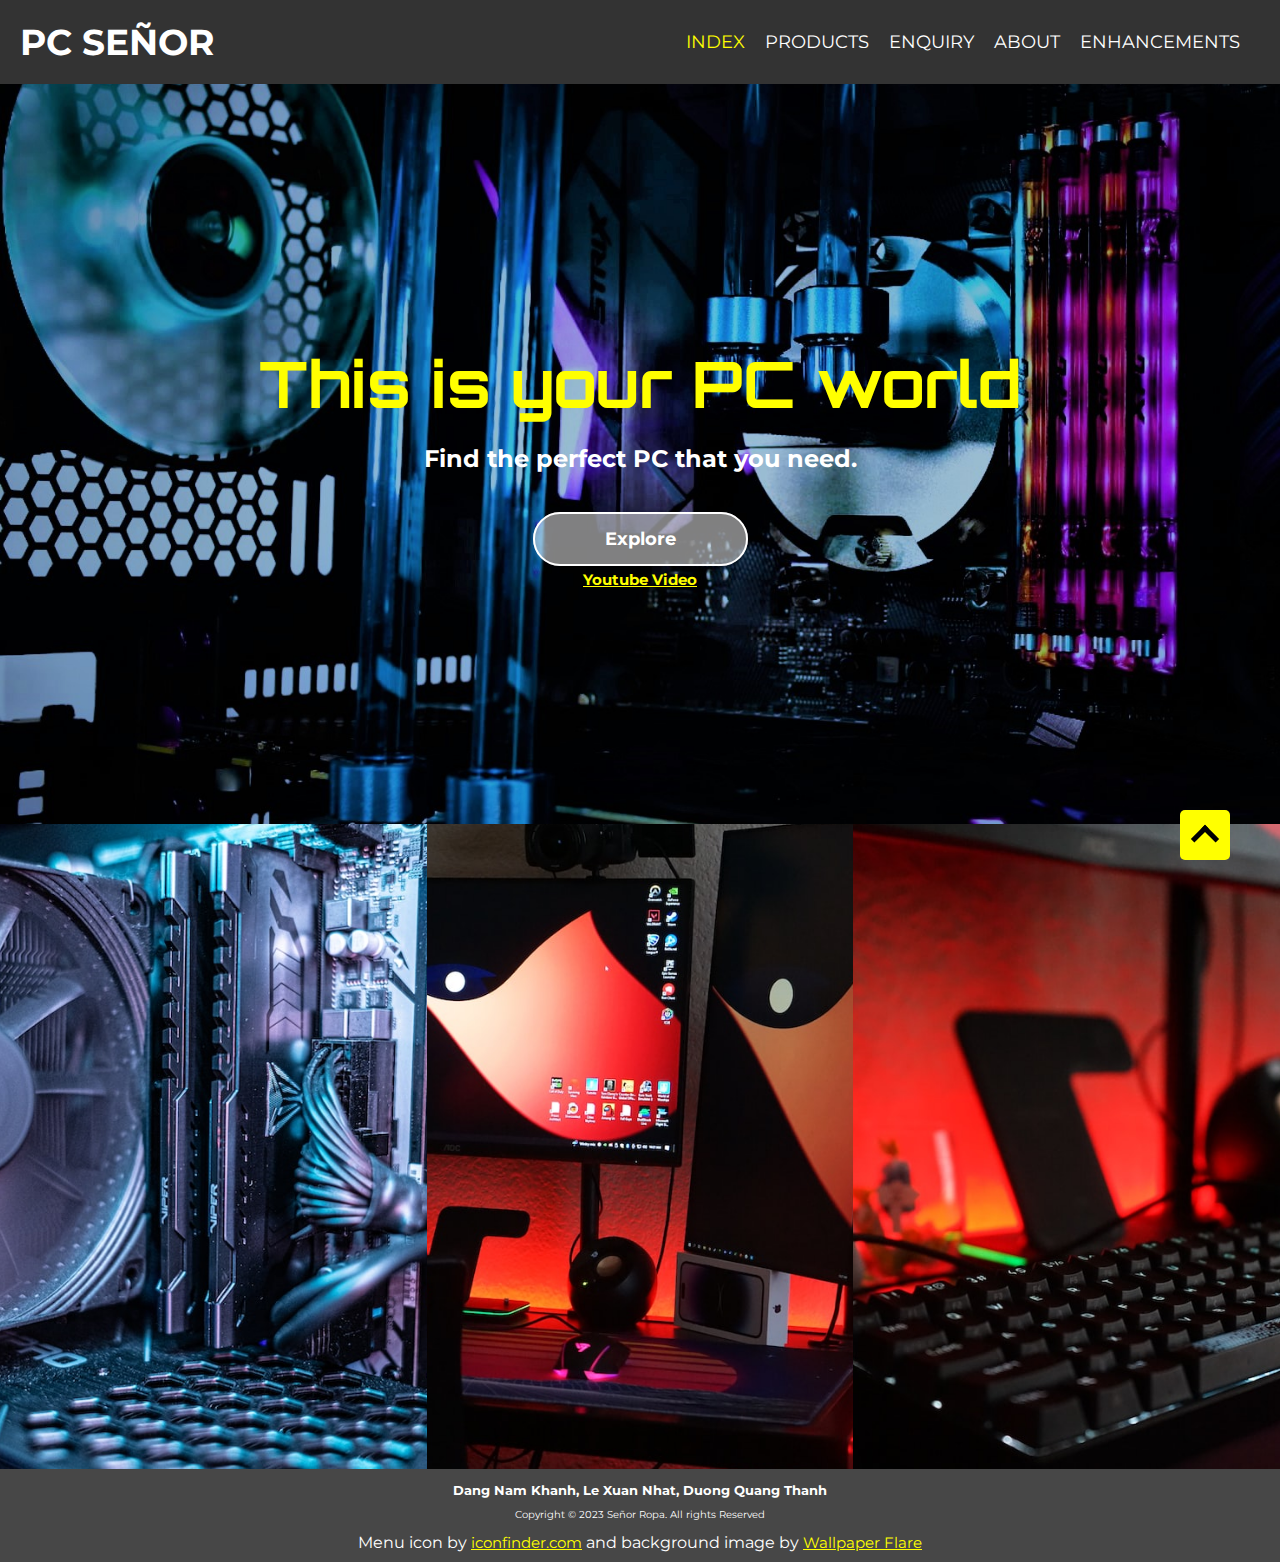
<file: index.html>
<!DOCTYPE html>
<html lang="en">

<head>
	<meta charset="UTF-8">
    <meta name="author" content="Le Xuan Nhat, Dang Nam Khanh, Duong Quang Thanh">
    <meta name="keyword" content="index">
    <meta name="description" content="Assignment 1">

	<title>Index</title>

	<meta name="introduction" content="Find the perfect PC for your needs.">

	<link rel="stylesheet" href="styles/style.css">
	<link rel="stylesheet" href="https://fonts.googleapis.com/css?family=Montserrat">
	<link rel="preconnect" href="https://fonts.googleapis.com">
	<link rel="preconnect" href="https://fonts.gstatic.com" crossorigin>
	<link href="https://fonts.googleapis.com/css2?family=Orbitron:wght@500&family=Ubuntu:wght@300;400&display=swap"
		rel="stylesheet">
	<link rel="stylesheet" href="https://cdnjs.cloudflare.com/ajax/libs/font-awesome/6.3.0/css/all.css">

</head>

<body class="index">

	<header>

		<h1>PC Señor</h1>

		<nav>
			<input type="checkbox" id="button">
			<label for="button"><img src="images/nav.png" alt="navbar"></label>
			<ul class="nav">
				<li class="active"><a href="">Index</a></li>
				<li><a href="product.html">Products</a></li>
				<li><a href="enquire.html">Enquiry</a></li>
				<li><a href="about.html">About</a></li>
				<li><a href="enhancements.html">Enhancements</a></li>
			</ul>
		</nav>

	</header>

	<main class="index">

		<div class="wellcometitle">

			<div class="realtitle">
				<h1>This is your PC world</h1>
				<h2>Find the perfect PC that you need.</h2>
				<br>
				<p><a href="#hello" id="introbutton">Explore</a></p>
				<p><a class="credit" href="https://youtu.be/tfX0p1FNaXg">Youtube Video</a></p>
			</div>

		</div>

		<div class="firstpage-container" id="firstpage-container">

			<div class="ui-card" id="hello">
				<img src="images/gear1.jpg" alt="indexcard">
				<div class="description">
					<h3>Products</h3>
					<p>Take a look at our catalog and make a purchase.</p>
					<a href="product.html">Buy now</a>
					<br>
					<br>
					<a class="credit" href="https://unsplash.com/photos/_R3Eg6bsB_A">Image source</a>
				</div>
			</div>

			<div class="ui-card">
				<img src="images/gear2.jpg" alt="productcard">
				<div class="description">
					<h3>Enquire</h3>
					<p>Fill in the form if you have any questions or request.</p>
					<a href="enquire.html">Fill in the form</a>
					<br>
					<br>
					<a class="credit" href="https://unsplash.com/photos/1tFxIhtSxxM">Image source</a>
				</div>
			</div>

			<div class="ui-card">
				<img src="images/gear3.jpg" alt="enquirycard">
				<div class="description">
					<h3>About</h3>
					<p>Information about the founders.</p>
					<a href="about.html">Go to page</a>
					<br>
					<br>
					<a class="credit" href="https://unsplash.com/photos/6gzGtB5SnXs">Image source</a>
				</div>
			</div>

		</div>
	</main>
			  
    <footer>
        <p>Dang Nam Khanh, Le Xuan Nhat, Duong Quang Thanh</p>
        <p>Copyright &copy; 2023 Señor Ropa. All rights Reserved</p>
        <p>Menu icon by <a class="credit" href="https://www.iconfinder.com/icons/1891012/blue_cercle_hamburger_list_mavigation_menu_stack_icon">iconfinder.com</a> and background image by <a class="credit" href="https://www.wallpaperflare.com/pc-build-water-cooling-ram-120mm-fan-wallpaper-ysbod">Wallpaper Flare</a>
    </footer>

	<a href="#" class="top"></a>

</body>

</html>
</file>
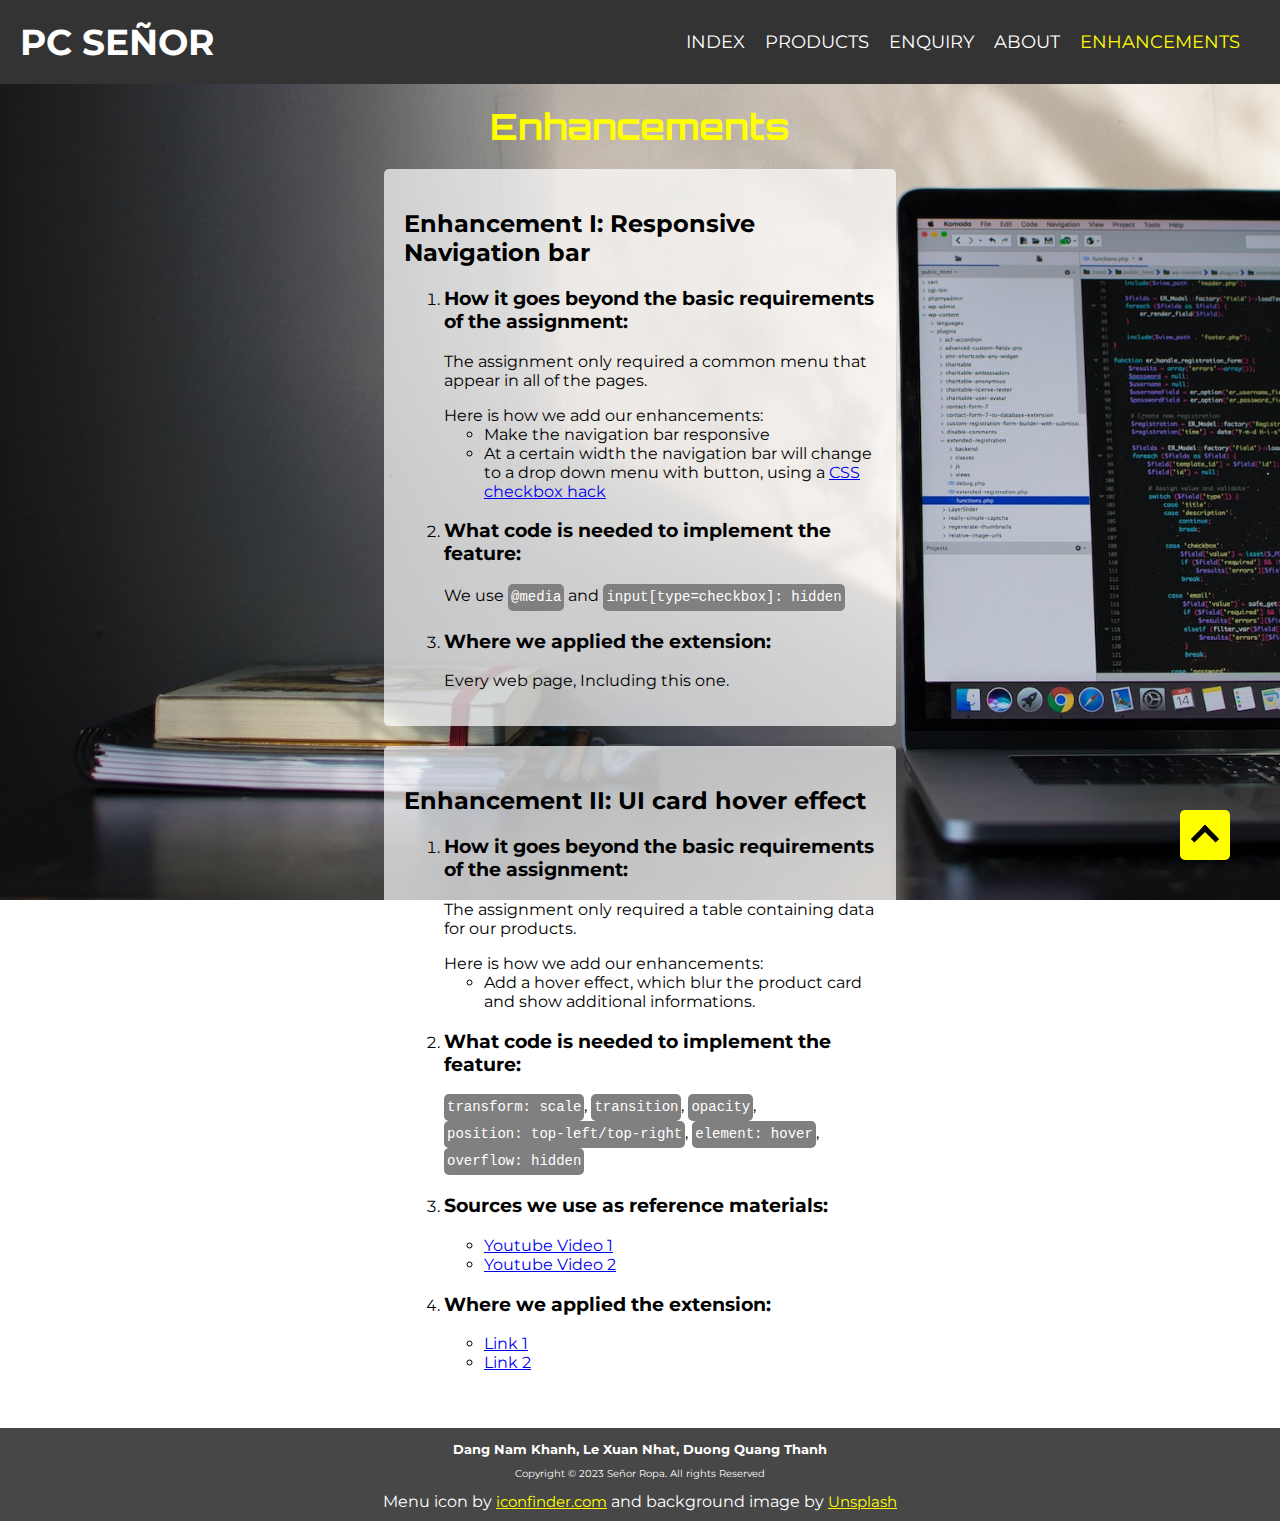
<file: enhancements.html>
<!DOCTYPE html>
<html lang="en">

<head>
	<meta charset="UTF-8">
    <meta name="author" content="Le Xuan Nhat, Dang Nam Khanh, Duong Quang Thanh">
    <meta name="keyword" content="enhance">
    <meta name="description" content="Assignment 1">

    <title>Enhancements</title>

    <link href="styles/style.css" rel="stylesheet" type="text/css">

    <link rel="stylesheet" href="https://fonts.googleapis.com/css?family=Montserrat">
	<link rel="preconnect" href="https://fonts.googleapis.com">
	<link rel="preconnect" href="https://fonts.gstatic.com" crossorigin>
	<link href="https://fonts.googleapis.com/css2?family=Orbitron:wght@500&family=Ubuntu:wght@300;400&display=swap"
		rel="stylesheet">

    <link rel="stylesheet" href="https://cdnjs.cloudflare.com/ajax/libs/font-awesome/6.3.0/css/all.css">
</head>

<body class="enhance">

	<header>

		<h1>PC Señor</h1>

		<nav>
			<input type="checkbox" id="button">
			<label for="button"><img src="images/nav.png" alt="navbar"></label>
			<ul class="nav">
				<li><a href="index.html">Index</a></li>
				<li><a href="product.html">Products</a></li>
				<li><a href="enquire.html">Enquiry</a></li>
				<li><a href="about.html">About</a></li>
				<li class="active"><a href="">Enhancements</a></li>
			</ul>
		</nav>

	</header>

    <main class="eh">

        <h1>Enhancements</h1>

            <article class="eh1">
                <h2>Enhancement I: Responsive Navigation bar</h2>
                <ol>

                    <li>
                        <h3>How it goes beyond the basic requirements of the assignment:</h3>
                        <p>The assignment only required a common menu that appear in all of the pages.</p>
                            Here is how we add our enhancements:
                            <ul>
                                <li>Make the navigation bar responsive</li>
                                <li>At a certain width the navigation bar will change to a drop down menu with button, using a <a href="https://tutorialzine.com/2015/08/quick-tip-css-only-dropdowns-with-the-checkbox-hack">CSS checkbox hack</a></li>
                            </ul>
                    </li>

                    <li>
                        <h3>What code is needed to implement the feature:</h3>
                        We use <code>@media</code> and <code>input[type=checkbox]: hidden</code>
                    </li>

                    <li>
                        <h3>Where we applied the extension:</h3>
                        <p>Every web page, Including this one.</p>
                    </li>
                </ol>
            </article>

            <article class="eh2">
                <h2>Enhancement II: UI card hover effect</h2>
                <ol>

                    <li>
                        <h3>How it goes beyond the basic requirements of the assignment:</h3>
                        <p>The assignment only required a table containing data for our products.</p>
                            Here is how we add our enhancements:
                            <ul>
                                <li>Add a hover effect, which blur the product card and show additional informations.</li>
                            </ul>
                    </li>

                    <li>
                        <h3>What code is needed to implement the feature:</h3>
                        <code>transform: scale</code>, <code>transition</code>, <code>opacity</code>, <code>position: top-left/top-right</code>, <code>element: hover</code>, <code>overflow: hidden</code>                     
                    </li>

                    <li>
                        <h3>Sources we use as reference materials:</h3>
                        <ul>
                            <li><a href="https://www.youtube.com/watch?v=3RvQJX1_fKQ">Youtube Video 1</a></li>
                            <li><a href="https://www.youtube.com/watch?v=CCNsNSbWuFk">Youtube Video 2</a></li>
                        </ul>
                    </li>

                    <li>
                        <h3>Where we applied the extension:</h3>
                        <ul>
                            <li><a href="index.html#firstpage-container">Link 1</a></li>
                            <li><a href="product.html#500">Link 2</a></li>
                        </ul>
                    </li>
                </ol>
            </article>

    </main>

    <footer>
        <p>Dang Nam Khanh, Le Xuan Nhat, Duong Quang Thanh</p>
        <p>Copyright &copy; 2023 Señor Ropa. All rights Reserved</p>
        <p>Menu icon by <a class="credit" href="https://www.iconfinder.com/icons/1891012/blue_cercle_hamburger_list_mavigation_menu_stack_icon">iconfinder.com</a> and background image by <a class="credit" href="https://unsplash.com/photos/xrVDYZRGdw4">Unsplash</a>
    </footer>

    <a href="#" class="top"></a>

</body>

</html>
</file>
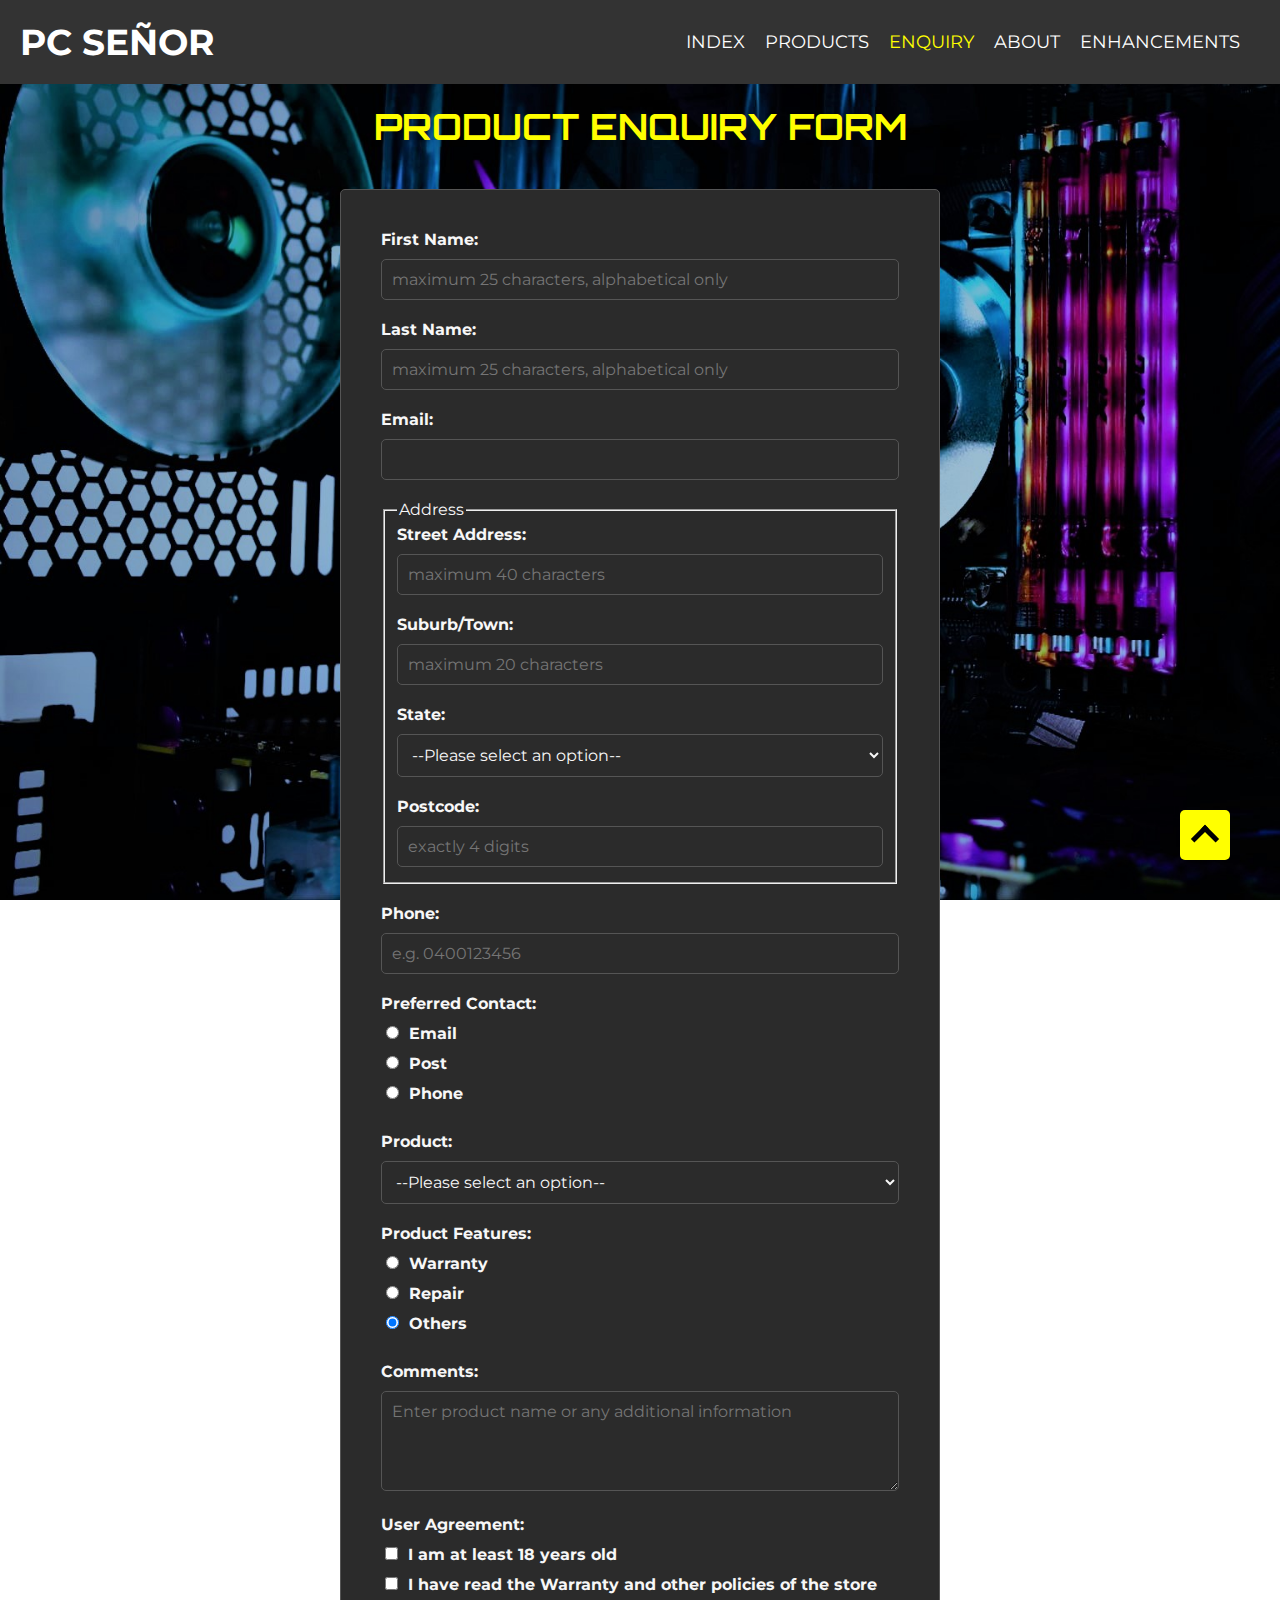
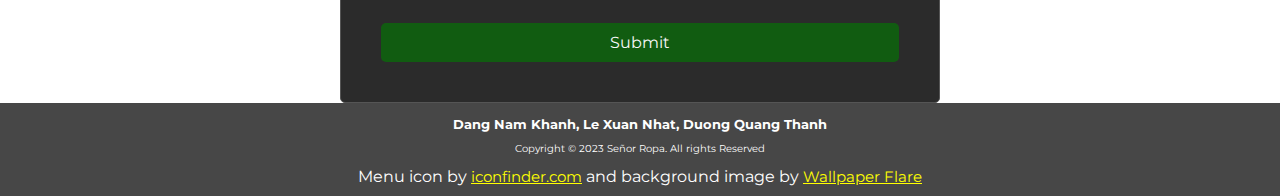
<file: enquire.html>
<!DOCTYPE html>
<html lang="en">

<head>
	<meta charset="UTF-8">
    <meta name="author" content="Le Xuan Nhat, Dang Nam Khanh, Duong Quang Thanh">
    <meta name="keyword" content="enquire">
    <meta name="description" content="Assignment 1">

	<title>Product Enquiry Form</title>

	<link href="styles/style.css" rel="stylesheet" type="text/css">
	<link rel="stylesheet" href="https://fonts.googleapis.com/css?family=Montserrat">
	<link rel="preconnect" href="https://fonts.googleapis.com">
	<link rel="preconnect" href="https://fonts.gstatic.com" crossorigin>
	<link href="https://fonts.googleapis.com/css2?family=Orbitron:wght@500&family=Ubuntu:wght@300;400&display=swap"
		rel="stylesheet">
	<link rel="stylesheet" href="https://cdnjs.cloudflare.com/ajax/libs/font-awesome/6.3.0/css/all.css">
</head>

<body>

	<header>

		<h1>PC Señor</h1>

		<nav>
			<input type="checkbox" id="button">
			<label for="button"><img src="images/nav.png" alt="navbar"></label>
			<ul class="nav">
				<li><a href="index.html">Index</a></li>
				<li><a href="product.html">Products</a></li>
				<li class="active"><a href="">Enquiry</a></li>
				<li><a href="about.html">About</a></li>
				<li><a href="enhancements.html">Enhancements</a></li>
			</ul>
		</nav>

	</header>

	<main class="enq">

		<h1>PRODUCT ENQUIRY FORM</h1>

		<form action="https://mercury.swin.edu.au/it000000/formtest.php" method="post">

			<label for="first_name">First Name: </label>
			<input type="text" id="first_name" name="first_name" required maxlength="25" pattern="[A-Za-z]+"
				placeholder="maximum 25 characters, alphabetical only">
			<br>

			<label for="last_name">Last Name:</label>
			<input type="text" id="last_name" name="last_name" required maxlength="25" pattern="[A-Za-z]+"
				placeholder="maximum 25 characters, alphabetical only">
			<br>

			<label for="email">Email:</label>
			<input type="email" id="email" name="email" required>
			<br>

			<fieldset>
				<legend>Address</legend>

				<label for="street_address">Street Address:</label>
				<input type="text" id="street_address" name="street_address" required maxlength="40"
					placeholder="maximum 40 characters">
				<br>

				<label for="suburb_town">Suburb/Town:</label>
				<input type="text" id="suburb_town" name="suburb_town" required maxlength="20"
					placeholder="maximum 20 characters">
				<br>

				<label for="state">State:</label>
				<select id="state" name="state" required>
					<option value="">--Please select an option--</option>
					<option value="VIC">VIC</option>
					<option value="NSW">NSW</option>
					<option value="QLD">QLD</option>
					<option value="NT">NT</option>
					<option value="WA">WA</option>
					<option value="SA">SA</option>
					<option value="TAS">TAS</option>
					<option value="ACT">ACT</option>
				</select>
				<br>

				<label for="postcode">Postcode:</label>
				<input type="text" id="postcode" name="postcode" required pattern="[0-9]{4}"
					placeholder="exactly 4 digits">
				<br>
			</fieldset>

			<label for="phone">Phone:</label>
			<input type="tel" id="phone" name="phone" maxlength="10" placeholder="e.g. 0400123456" required>
			<br>

			<label>Preferred Contact:</label>
			<label><input type="radio" name="contact" value="email" required>Email</label>
			<label><input type="radio" name="contact" value="post">Post</label>
			<label><input type="radio" name="contact" value="phone">Phone</label>
			<br>

			<label for="product">Product:</label>
			<select id="product" name="product" required>
				<option value="">--Please select an option--</option>
				<option value="Product A">PC</option>
				<option value="Product B">Accessories</option>
				<option value="Product C">Others</option>
			</select>
			<br>

			<label>Product Features:</label>
			<label><input type="radio" name="features" value="Feature 1">Warranty</label>
			<label><input type="radio" name="features" value="Feature 2">Repair</label>
			<label><input type="radio" name="features" value="Feature 3" checked>Others</label>
			<br>

			<label for="comment">Comments:</label>
			<textarea id="comment" name="comment"
				placeholder="Enter product name or any additional information"></textarea>
			<br>

			<label>User Agreement:</label>
			<label><input type="checkbox" name ="agree" value="18+" required>I am at least 18 years old</label>
			<label><input type="checkbox" name ="agree" value="policy" required>I have read the Warranty and other policies of the store</label>
			<br>

			<input type="submit" value="Submit">
		</form>
	</main>

    <footer>
        <p>Dang Nam Khanh, Le Xuan Nhat, Duong Quang Thanh</p>
        <p>Copyright &copy; 2023 Señor Ropa. All rights Reserved</p>
        <p>Menu icon by <a class="credit" href="https://www.iconfinder.com/icons/1891012/blue_cercle_hamburger_list_mavigation_menu_stack_icon">iconfinder.com</a> and background image by <a class="credit" href="https://www.wallpaperflare.com/pc-build-water-cooling-ram-120mm-fan-wallpaper-ysbod">Wallpaper Flare</a>
    </footer>

	<a href="#" class="top"></a>

</body>

</html>
</file>
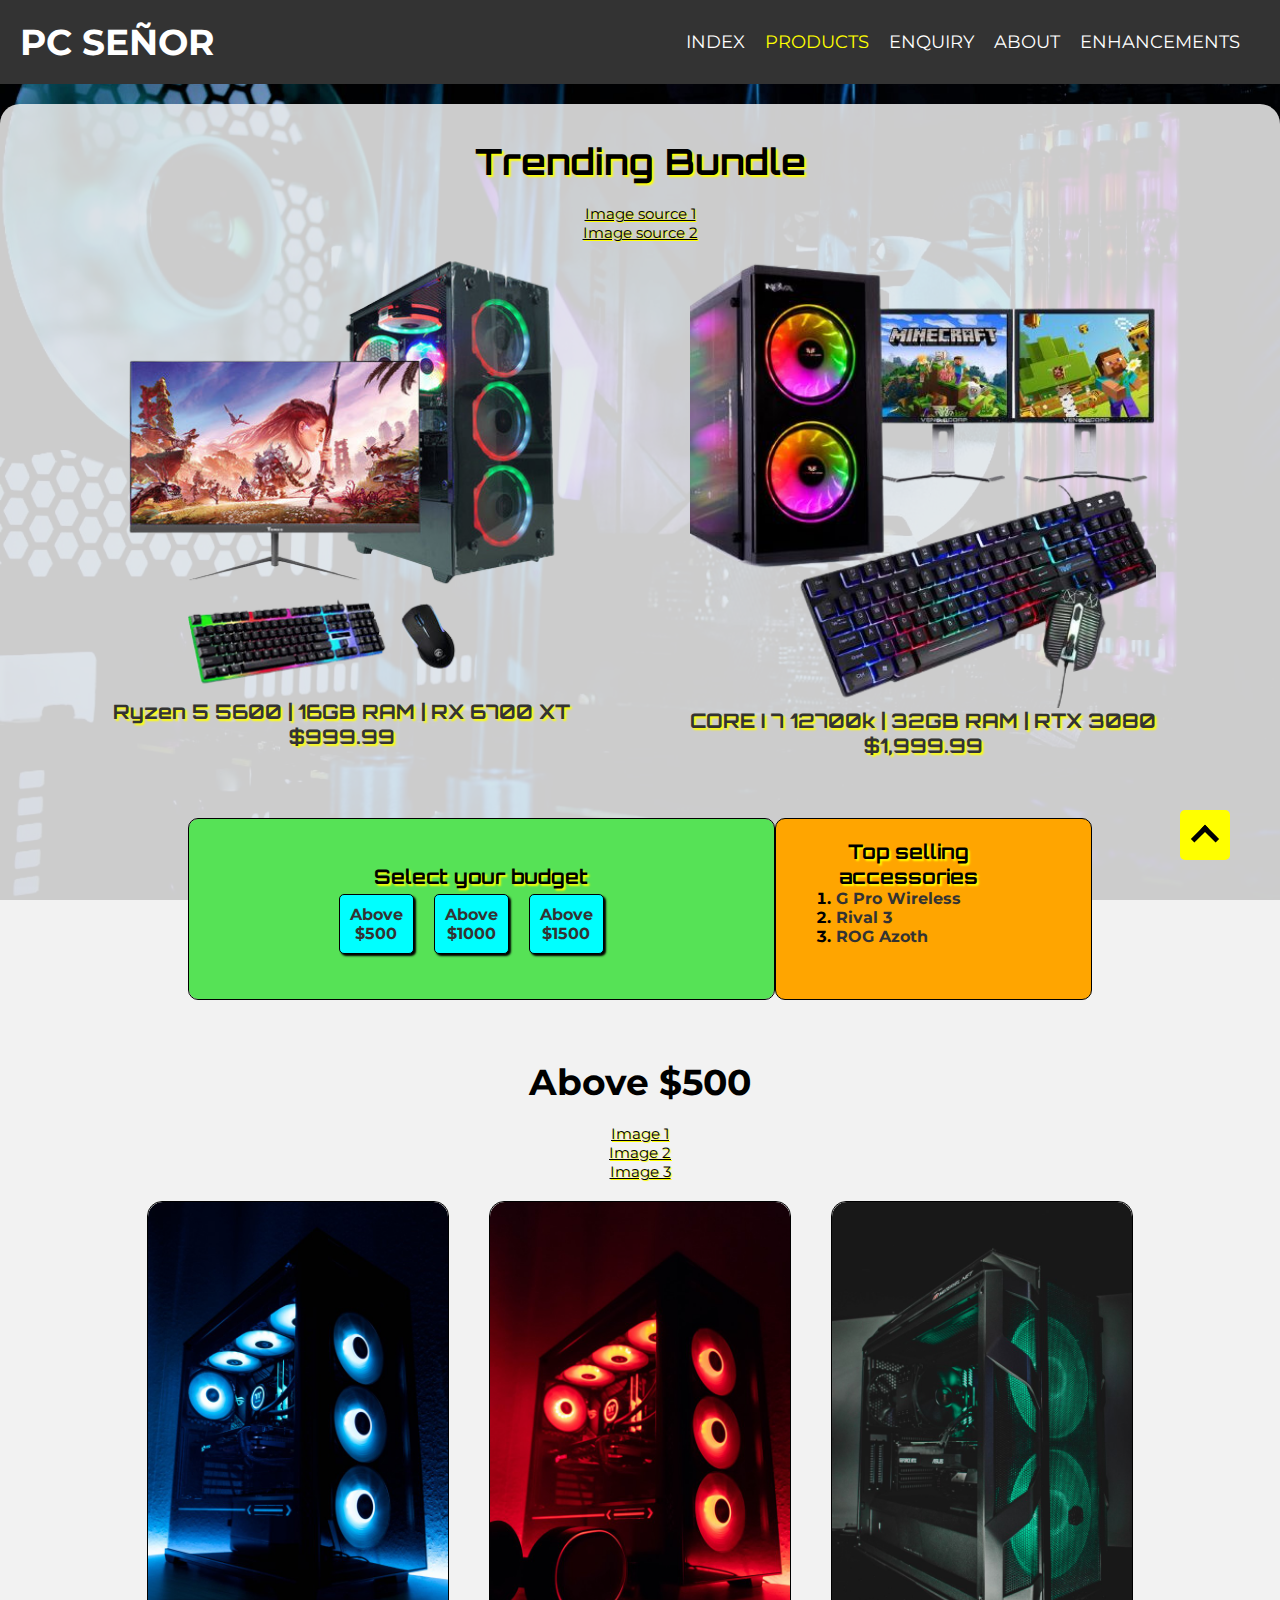
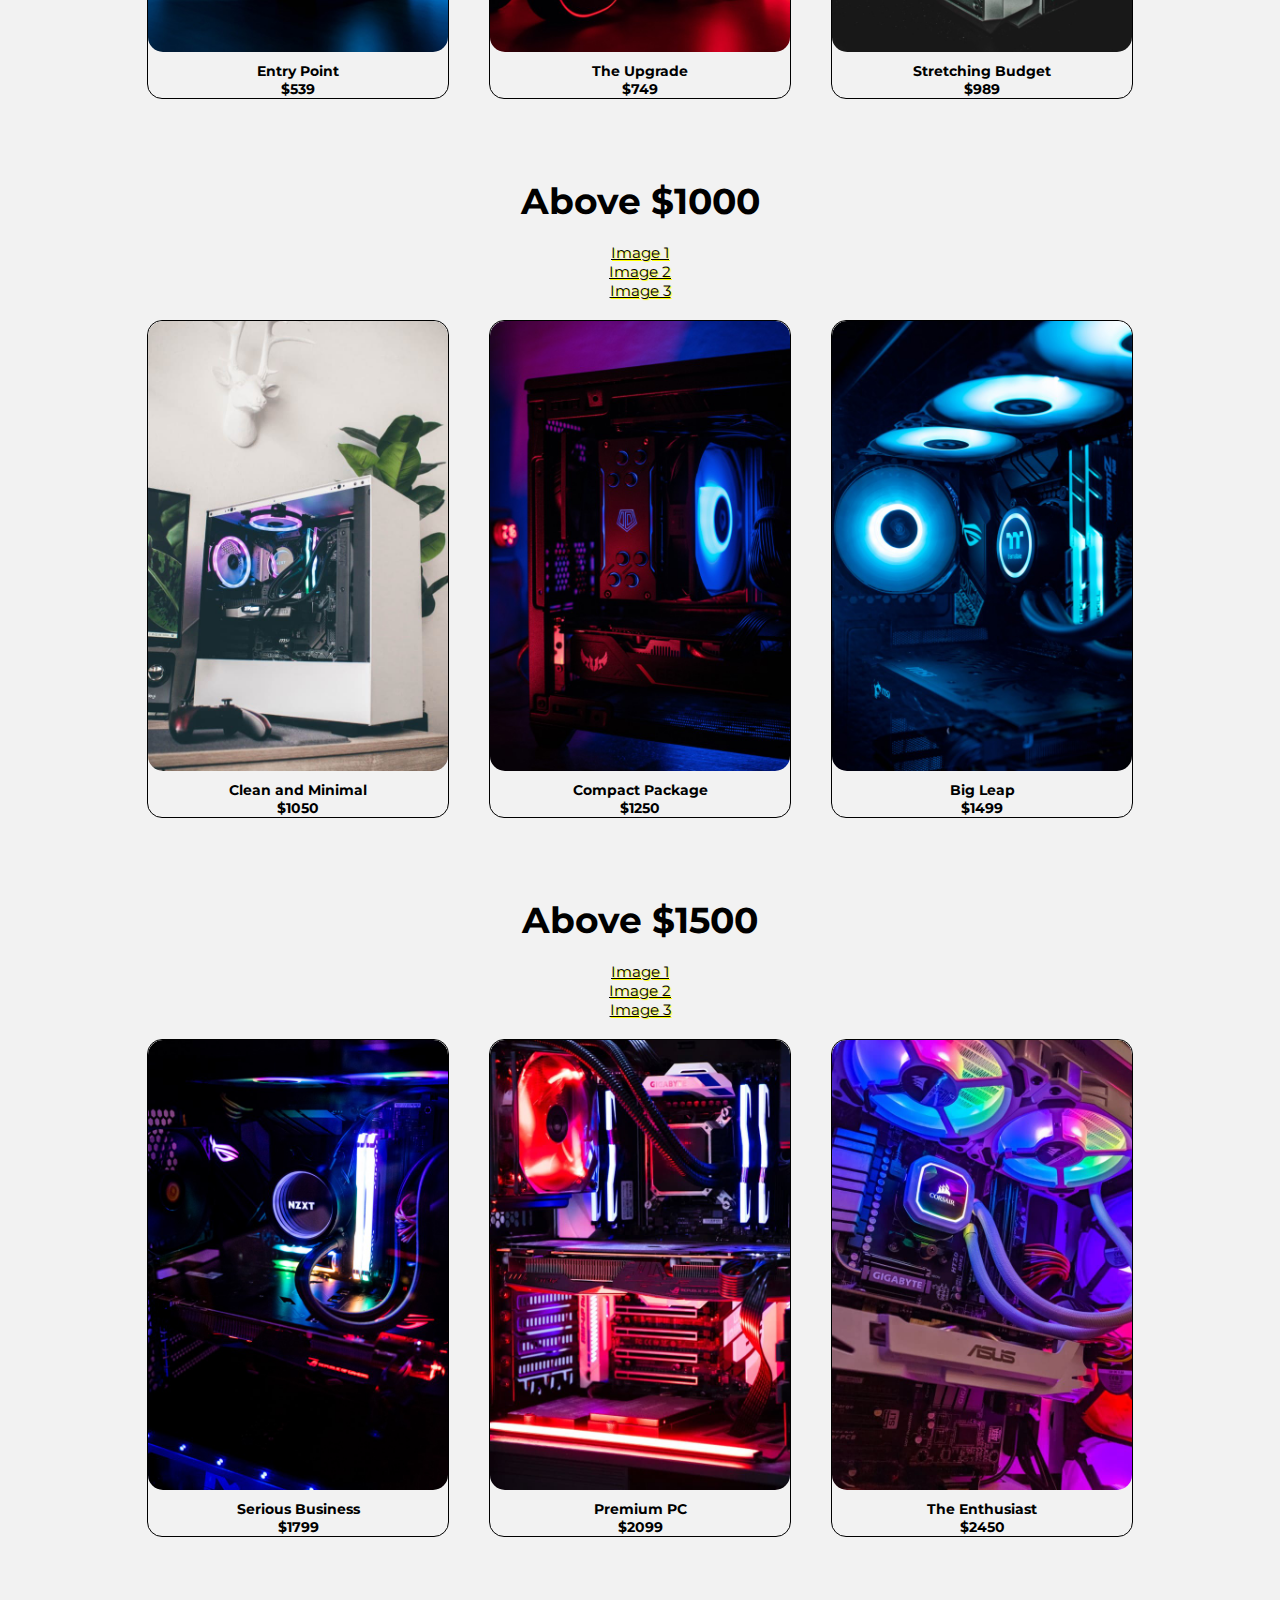
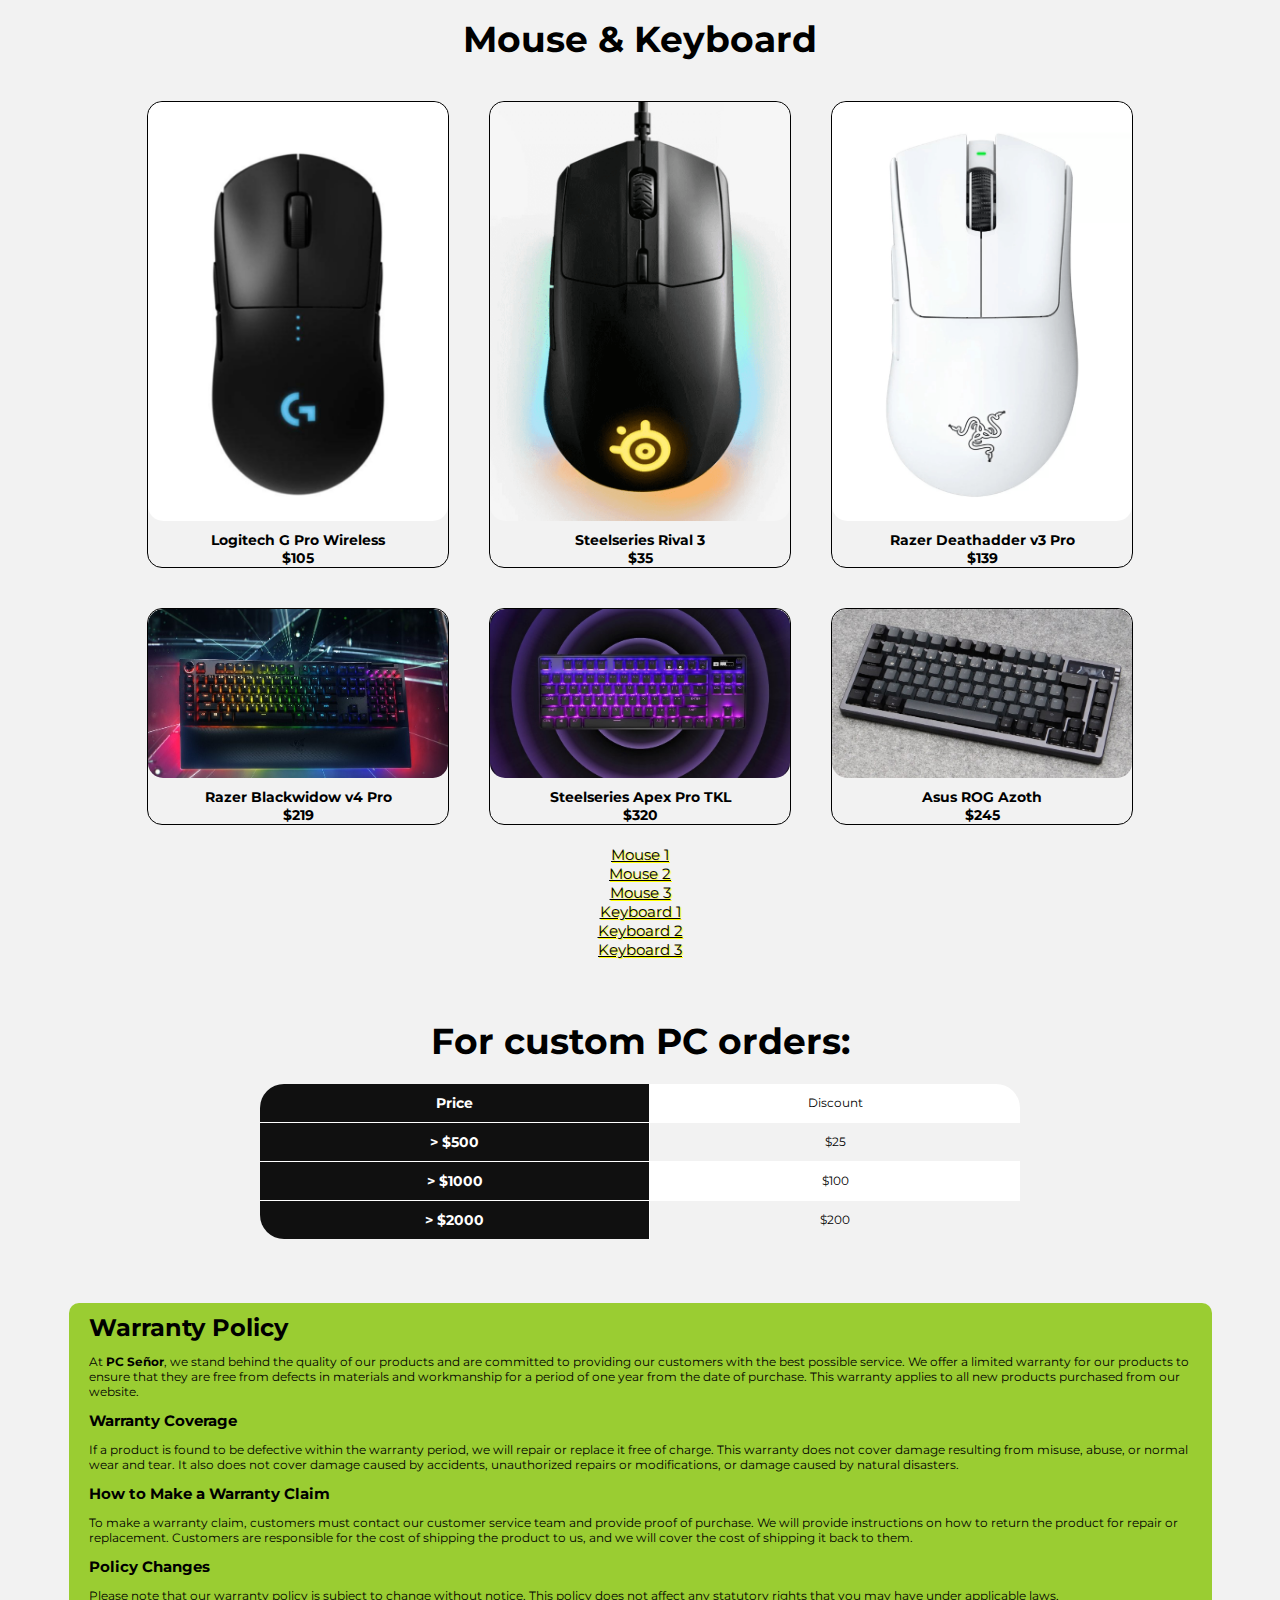
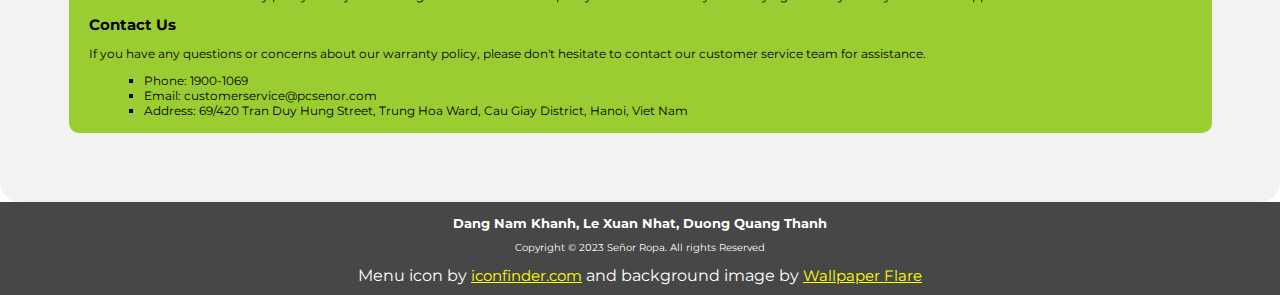
<file: product.html>
<!DOCTYPE html>
<html lang="en">

<head>
	<meta charset="UTF-8">
    <meta name="author" content="Le Xuan Nhat, Dang Nam Khanh, Duong Quang Thanh">
    <meta name="keyword" content="product">
    <meta name="description" content="Assignment 1">

	<title>Product</title>

	<link rel="stylesheet" type="text/css" href="styles/style.css">
	<link rel="stylesheet" href="https://fonts.googleapis.com/css?family=Montserrat">
	<link rel="preconnect" href="https://fonts.googleapis.com">
	<link rel="preconnect" href="https://fonts.gstatic.com" crossorigin>
	<link href="https://fonts.googleapis.com/css2?family=Orbitron:wght@500&family=Ubuntu:wght@300;400&display=swap"
		rel="stylesheet">
	<link rel="stylesheet" href="https://cdnjs.cloudflare.com/ajax/libs/font-awesome/6.3.0/css/all.css">
</head>

<body>

	<header>

		<h1>PC Señor</h1>

		<nav>
			<input type="checkbox" id="button">
			<label for="button"><img src="images/nav.png" alt="navbar"></label>
			<ul class="nav">
				<li><a href="index.html">Index</a></li>
				<li class="active"><a href="">Products</a></li>
				<li><a href="enquire.html">Enquiry</a></li>
				<li><a href="about.html">About</a></li>
				<li><a href="enhancements.html">Enhancements</a></li>
			</ul>
		</nav>

	</header>

	<main class="product">

		<section class="trending">

			<h2>Trending Bundle</h2>

			<a class="credit" href="https://hoanglongcomputer.vn/core-i3-10105f-ram-8g-rtx-2060-6g-cu-man-22in">Image source 1</a>
			<a class="credit" href="https://www.ebay.ca/itm/254738789627">Image source 2</a>

			<ul>

				<li>
					<a id="trending1" href="">
						<img src="images/pc1.png" alt="PC">
						<h4>Ryzen 5 5600 | 16GB RAM | RX 6700 XT</h4>
						<h4>&#36;999.99</h4>
					</a>
				</li>

				<li>
					<a id="trending2" href="">
						<img src="images/pc2.png" alt="PC">
						<h4>CORE I 7 12700k | 32GB RAM | RTX 3080</h4>
						<h4>&#36;1,999.99</h4>
					</a>
				</li>

			</ul>

		</section>

		<section class="list">

			<div class="select">
				<h4>Select your budget</h4>
				<ul>
					<li><a href="#500">Above <br>&#36;500</a></li>
					<li><a href="#1000">Above <br>&#36;1000</a></li>
					<li><a href="#1500">Above <br>&#36;1500</a></li>
				</ul>
			</div>

			<aside>

				<h4>Top selling accessories</h4>

				<ol>
					<li><a href="#mkb">G Pro Wireless</a></li>
					<li><a href="#mkb">Rival 3</a></li>
					<li><a href="#mkb">ROG Azoth</a></li>
				</ol>
			</aside>

		</section>

		<div>

			<section id="500">

				<h2>Above &#36;500</h2>

				<a class="credit" href="https://unsplash.com/photos/KV2vFOYItcY">Image 1</a>
				<a class="credit" href="https://unsplash.com/photos/XfSk_BMLj0A">Image 2</a>
				<a class="credit" href="https://unsplash.com/photos/gRQXs2KjrAo">Image 3</a>

				<div class="item-container">

					<div class="item-box product-box">

						<img src="images/pc-sell1.jpg" alt="Item image 1">
						<h2>Entry Point</h2>
						<h2>&#36;539</h2>

						<div class="extra-content">
							<table>
								<tr>
									<th>CPU</th>
									<td>Intel Core i3-10100F</td>
								</tr>
								<tr>
									<th>GPU</th>
									<td>Nvidia GTX 1050 Ti</td>
								</tr>
								<tr>
									<th>Main</th>
									<td>Gigabyte B460M DS3H</td>
								</tr>
								<tr>
									<th>PSU</th>
									<td>EVGA 500 W1</td>
								</tr>
								<tr>
									<th>Case</th>
									<td>Cooler Master MasterBox Q300L</td>
								</tr>
								<tr>
									<th>RAM</th>
									<td>Team Elite 8GB DDR4</td>
								</tr>
								<tr>
									<th>SSD</th>
									<td>Kingston A400 240GB</td>
								</tr>
								<tr>
									<th>HDD</th>
									<td>WD Blue 1TB</td>
								</tr>
								<tr>
									<th>Fan</th>
									<td>Cooler Master SickleFlow 120</td>
								</tr>
							</table>
						</div>

					</div>

					<div class="item-box product-box">

						<img src="images/pc-sell2.jpg" alt="Item image 2">
						<h2>The Upgrade</h2>
						<h2>&#36;749</h2>

						<div class="extra-content">
							<table>
								<tr>
									<th>CPU</th>
									<td>AMD Ryzen 5 3600</td>
								</tr>
								<tr>
									<th>GPU</th>
									<td>Nvidia GTX 1660</td>
								</tr>
								<tr>
									<th>Main</th>
									<td>MSI B450M Pro-VDH Max</td>
								</tr>
								<tr>
									<th>PSU</th>
									<td>EVGA 600 W1</td>
								</tr>
								<tr>
									<th>Case</th>
									<td>Cooler Master MasterBox NR400</td>
								</tr>
								<tr>
									<th>RAM</th>
									<td>G.Skill Ripjaws V 16GB DDR4</td>
								</tr>
								<tr>
									<th>SSD</th>
									<td>Crucial MX500 500GB</td>
								</tr>
								<tr>
									<th>HDD</th>
									<td>WD Blue 1TB</td>
								</tr>
								<tr>
									<th>Fan</th>
									<td>Cooler Master SickleFlow 120</td>
								</tr>
							</table>
						</div>

					</div>

					<div class="item-box product-box">

						<img src="images/pc-sell3.jpg" alt="Item image 3">
						<h2>Stretching Budget</h2>
						<h2>&#36;989</h2>

						<div class="extra-content">
							<table>
								<tr>
									<th>CPU</th>
									<td>AMD Ryzen 7 3700X</td>
								</tr>
								<tr>
									<th>GPU</th>
									<td>Nvidia RTX 2060</td>
								</tr>
								<tr>
									<th>Main</th>
									<td>ASUS TUF B450M-PRO Gaming</td>
								</tr>
								<tr>
									<th>PSU</th>
									<td>EVGA 700 BR</td>
								</tr>
								<tr>
									<th>Case</th>
									<td>Cooler Master MasterCase H500</td>
								</tr>
								<tr>
									<th>RAM</th>
									<td>Corsair Vengeance LPX 32GB DDR4</td>
								</tr>
								<tr>
									<th>SSD</th>
									<td>Samsung 970 EVO Plus 500GB</td>
								</tr>
								<tr>
									<th>HDD</th>
									<td>Seagate Barracuda 2TB</td>
								</tr>
								<tr>
									<th>Fan</th>
									<td>Noctua NF-P12 redux-1700 PWM</td>
								</tr>
							</table>
						</div>

					</div>

				</div>

			</section>

			<section id="1000">

				<h2>Above &#36;1000</h2>

				<a class="credit" href="https://unsplash.com/photos/8yesL5ZPjIU">Image 1</a>
				<a class="credit" href="https://unsplash.com/photos/qZ2oaRBj0Ic">Image 2</a>
				<a class="credit" href="https://unsplash.com/photos/yiYrazZ2wN4">Image 3</a>

				<div class="item-container">

					<div class="item-box product-box">

						<img src="images/pc-sell4.jpg" alt="Item image 1">
						<h2>Clean and Minimal</h2>
						<h2>&#36;1050</h2>

						<div class="extra-content">
							<table>
								<tr>
									<th>CPU</th>
									<td>Intel Core i5-11600K</td>
								</tr>
								<tr>
									<th>GPU</th>
									<td>Nvidia RTX 3060</td>
								</tr>
								<tr>
									<th>Main</th>
									<td>Gigabyte Z590 UD AC</td>
								</tr>
								<tr>
									<th>PSU</th>
									<td>Corsair RM750x</td>
								</tr>
								<tr>
									<th>Case</th>
									<td>Fractal Design Meshify C</td>
								</tr>
								<tr>
									<th>RAM</th>
									<td>Corsair Vengeance LPX 32GB DDR4</td>
								</tr>
								<tr>
									<th>SSD</th>
									<td>Western Digital Black SN750 1TB</td>
								</tr>
								<tr>
									<th>HDD</th>
									<td>Seagate Barracuda 2TB</td>
								</tr>
								<tr>
									<th>Fan</th>
									<td>Noctua NH-U12S chromax.black</td>
								</tr>
							</table>
						</div>

					</div>

					<div class="item-box product-box">

						<img src="images/pc-sell5.jpg" alt="Item image 2">
						<h2>Compact Package</h2>
						<h2>&#36;1250</h2>

						<div class="extra-content">
							<table>
								<tr>
									<th>CPU</th>
									<td>AMD Ryzen 7 5800X</td>
								</tr>
								<tr>
									<th>GPU</th>
									<td>Nvidia RTX 3070</td>
								</tr>
								<tr>
									<th>Main</th>
									<td>ASUS TUF Gaming X570-PRO</td>
								</tr>
								<tr>
									<th>PSU</th>
									<td>Corsair RM750x</td>
								</tr>
								<tr>
									<th>Case</th>
									<td>Lian Li PC-O11 Dynamic</td>
								</tr>
								<tr>
									<th>RAM</th>
									<td>G.Skill Trident Z RGB 32GB DDR4</td>
								</tr>
								<tr>
									<th>SSD</th>
									<td>Samsung 970 EVO Plus 1TB</td>
								</tr>
								<tr>
									<th>HDD</th>
									<td>Seagate Barracuda 2TB</td>
								</tr>
								<tr>
									<th>Fan</th>
									<td>Noctua NF-S12B redux-1200 PWM</td>
								</tr>
							</table>
						</div>

					</div>

					<div class="item-box product-box">

						<img src="images/pc-sell6.jpg" alt="Item image 3">
						<h2>Big Leap</h2>
						<h2>&#36;1499</h2>

						<div class="extra-content">
							<table>
								<tr>
									<th>CPU</th>
									<td>Intel Core i7-11700K</td>
								</tr>
								<tr>
									<th>GPU</th>
									<td>Nvidia RTX 3080</td>
								</tr>
								<tr>
									<th>Main</th>
									<td>ASUS TUF Gaming Z590-PLUS</td>
								</tr>
								<tr>
									<th>PSU</th>
									<td>Corsair RM850x</td>
								</tr>
								<tr>
									<th>Case</th>
									<td>NZXT H510 Elite</td>
								</tr>
								<tr>
									<th>RAM</th>
									<td>Corsair Vengeance RGB Pro 32GB DDR4</td>
								</tr>
								<tr>
									<th>SSD</th>
									<td>Samsung 970 EVO Plus 1TB</td>
								</tr>
								<tr>
									<th>HDD</th>
									<td>Seagate Barracuda 2TB</td>
								</tr>
								<tr>
									<th>Fan</th>
									<td>Noctua NH-D15 chromax.black</td>
								</tr>
							</table>
						</div>

					</div>

				</div>

			</section>

			<section id="1500">

				<h2>Above &#36;1500</h2>

				<a class="credit" href="https://unsplash.com/photos/YYMVV-qMD6Q">Image 1</a>
				<a class="credit" href="https://unsplash.com/photos/cR0bLCSpGfw">Image 2</a>
				<a class="credit" href="https://unsplash.com/photos/EOAKUQcsFIU">Image 3</a>

				<div class="item-container">

					<div class="item-box product-box">

						<img src="images/pc-sell7.jpg" alt="Item image 1">
						<h2>Serious Business</h2>
						<h2>&#36;1799</h2>

						<div class="extra-content">
							<table>
								<tr>
									<th>CPU</th>
									<td>AMD Ryzen 9 5900X</td>
								</tr>
								<tr>
									<th>GPU</th>
									<td>Nvidia RTX 3080 Ti</td>
								</tr>
								<tr>
									<th>Main</th>
									<td>Gigabyte X570 AORUS Master</td>
								</tr>
								<tr>
									<th>PSU</th>
									<td>Corsair RM850x</td>
								</tr>
								<tr>
									<th>Case</th>
									<td>Lian Li PC-O11 Dynamic XL ROG Certified</td>
								</tr>
								<tr>
									<th>RAM</th>
									<td>G.Skill Trident Z RGB 32GB DDR4</td>
								</tr>
								<tr>
									<th>SSD</th>
									<td>Western Digital Black SN850 1TB</td>
								</tr>
								<tr>
									<th>HDD</th>
									<td>Seagate Barracuda 2TB</td>
								</tr>
								<tr>
									<th>Fan</th>
									<td>Noctua NH-D15 chromax.black</td>
								</tr>
							</table>

						</div>

					</div>

					<div class="item-box product-box">

						<img src="images/pc-sell8.jpg" alt="Item image 2">
						<h2>Premium PC</h2>
						<h2>&#36;2099</h2>

						<div class="extra-content">
							<table>
								<tr>
									<th>CPU</th>
									<td>AMD Ryzen 7 5800X</td>
								</tr>
								<tr>
									<th>GPU</th>
									<td>Nvidia RTX 3090</td>
								</tr>
								<tr>
									<th>Main</th>
									<td>ASUS ROG Strix B550-E Gaming</td>
								</tr>
								<tr>
									<th>PSU</th>
									<td>EVGA SuperNOVA 850 G5</td>
								</tr>
								<tr>
									<th>Case</th>
									<td>Corsair 4000D Airflow</td>
								</tr>
								<tr>
									<th>RAM</th>
									<td>G.Skill Ripjaws V 32GB DDR4</td>
								</tr>
								<tr>
									<th>SSD</th>
									<td>WD Black SN750 NVMe 1TB</td>
								</tr>
								<tr>
									<th>HDD</th>
									<td>Seagate Barracuda 2TB</td>
								</tr>
								<tr>
									<th>Fan</th>
									<td>Cooler Master Hyper 212 Black Edition</td>
								</tr>
							</table>
						</div>

					</div>

					<div class="item-box product-box">

						<img src="images/pc-sell9.jpg" alt="Item image 3">
						<h2>The Enthusiast</h2>
						<h2>&#36;2450</h2>

						<div class="extra-content">
							<table>
								<tr>
									<th>CPU</th>
									<td>Intel Core i9-12900k</td>
								</tr>
								<tr>
									<th>GPU</th>
									<td>Nvidia RTX 4080</td>
								</tr>
								<tr>
									<th>Main</th>
									<td>ASUS ROG Crosshair VIII Dark Hero</td>
								</tr>
								<tr>
									<th>PSU</th>
									<td>Corsair AX1000i</td>
								</tr>
								<tr>
									<th>Case</th>
									<td>Lian Li PC-O11 Dynamic XL ROG Certified</td>
								</tr>
								<tr>
									<th>RAM</th>
									<td>G.Skill Trident Z RGB 64GB DDR4</td>
								</tr>
								<tr>
									<th>SSD</th>
									<td>Samsung 980 PRO 2TB</td>
								</tr>
								<tr>
									<th>HDD</th>
									<td>Seagate IronWolf Pro 4TB</td>
								</tr>
								<tr>
									<th>Fan</th>
									<td>Noctua NH-D15 chromax.black</td>
								</tr>
							</table>
						</div>

					</div>

				</div>

			</section>

			<section id="mkb">

				<h2>Mouse &#38; Keyboard</h2>



				<div class="item-container">

					<div class="item-box product-box">

						<img src="images/mouse1.png" alt="Item image 1">
						<h2>Logitech G Pro Wireless</h2>
						<h2>&#36;105</h2>

						<div class="extra-content">
							<table>
								<tr>
									<th>Connectivity</th>
									<td>Wireless, USB Receiver</td>
								</tr>
								<tr>
									<th>DPI Resolution</th>
									<td>100 - 16,000 DPI</td>
								</tr>
								<tr>
									<th>Dimensions</th>
									<td>125 x 63.5 x 40 mm</td>
								</tr>
								<tr>
									<th>Switches' Lifespan</th>
									<td>50 million clicks</td>
								</tr>
								<tr>
									<th>Ergonomy</th>
									<td>Ambidextrous design with removable side buttons</td>
								</tr>
								<tr>
									<th>Weight</th>
									<td>80g</td>
								</tr>
							</table>
						</div>

					</div>

					<div class="item-box product-box">

						<img src="images/mouse2.png" alt="Item image 2">
						<h2>Steelseries Rival 3</h2>
						<h2>&#36;35</h2>

						<div class="extra-content">
							<table>
								<tr>
									<th>Connectivity</th>
									<td>Wired, USB</td>
								</tr>
								<tr>
									<th>DPI Resolution</th>
									<td>100 - 8,500 DPI</td>
								</tr>
								<tr>
									<th>Dimensions</th>
									<td>120.6 x 67 x 37 mm</td>
								</tr>
								<tr>
									<th>Switches' Lifespan</th>
									<td>60 million clicks</td>
								</tr>
								<tr>
									<th>Ergonomy</th>
									<td>Right-handed ergonomic design</td>
								</tr>
								<tr>
									<th>Weight</th>
									<td>77g</td>
								</tr>
							</table>
						</div>

					</div>

					<div class="item-box product-box">

						<img src="images/mouse3.png" alt="Item image 3">
						<h2>Razer Deathadder v3 Pro</h2>
						<h2>&#36;139</h2>

						<div class="extra-content">
							<table>
								<tr>
									<th>Connectivity</th>
									<td>Wireless, USB</td>
								</tr>
								<tr>
									<th>DPI Resolution</th>
									<td>100 - 20,000 DPI</td>
								</tr>
								<tr>
									<th>Dimensions</th>
									<td>127 x 61.7 x 42.7 mm</td>
								</tr>
								<tr>
									<th>Switches' Lifespan</th>
									<td>70 million clicks</td>
								</tr>
								<tr>
									<th>Ergonomy</th>
									<td>Right-handed ergonomic design with textured rubber side grips</td>
								</tr>
								<tr>
									<th>Weight</th>
									<td>88g</td>
								</tr>
							</table>
						</div>

					</div>

				</div>

				<div class="item-container">

					<div class="item-box product-box">

						<img src="images/kb1.jpg" alt="Item image 1">
						<h2>Razer Blackwidow v4 Pro</h2>
						<h2>&#36;219</h2>

						<div class="extra-content">
							<p>
								<strong>Weight:</strong> 1.81 kg | <strong>Connectivity:</strong> Wireless or wired with
								USB-C | <strong> Switch Type: </strong> Razer Green, Razer Yellow, or Razer Orange |
								<strong> Layout: </strong> Full-size with numeric keypad | <strong> Dimensions:
								</strong> 463 x 174 x 36 mm
							</p>
						</div>

					</div>

					<div class="item-box product-box">

						<img src="images/kb3.jpg" alt="Item image 2">
						<h2>Steelseries Apex Pro TKL</h2>
						<h2>&#36;320</h2>

						<div class="extra-content">
							<p>
								<strong>Weight:</strong> 0.78 kg | <strong>Connectivity:</strong> Wireless with USB-C or
								Bluetooth | <strong>Switch Type:</strong> OmniPoint adjustable mechanical switches |
								<strong>Layout:</strong> Tenkeyless with media keys and OLED display |
								<strong>Dimensions:</strong> 355.44 x 139.26 x 40.44 mm
							</p>
						</div>

					</div>

					<div class="item-box product-box">

						<img src="images/kb2.jpg" alt="Item image 3">
						<h2>Asus ROG Azoth</h2>
						<h2>&#36;245</h2>

						<div class="extra-content">
							<p>
								<strong>Weight:</strong> 1.08 kg | <strong>Connectivity:</strong> Wired with USB-C or
								USB-A | <strong>Switch Type:</strong> ROG RX Red Optical Mechanical Switches |
								<strong>Layout:</strong> Full-size with numeric keypad and media keys |
								<strong>Dimensions:</strong> 458 x 153 x 31.5 mm
							</p>
						</div>

					</div>

				</div>

				<a class="credit" href="https://www.amazon.in/Logitech-Wireless-Lightweight-Programmable-POWERPLAY-Compatible/dp/B07M5DK18R">Mouse 1</a>
				<a class="credit" href="https://gameroom.lt/en/mouses/products/steelseries-rival-3-ergonomic-mouse-gaming-mouse-3425">Mouse 2</a>
				<a class="credit" href="https://gameroom.lt/en/mouses/products/razer-deathadder-v3-pro-wireless-gaming-mouse-30000-dpi-11084">Mouse 3</a>
				<a class="credit" href="https://www.razer.com/gaming-keyboards/razer-blackwidow-v4-pro/RZ03-04680200-R3U1">Keyboard 1</a>
				<a class="credit" href="https://gearshop.vn/review-asus-rog-azoth-mot-tam-cao-moi-cua-ban-phim-gaming">Keyboard 2</a>
				<a class="credit" href="https://steelseries.com/gaming-keyboards/apex-pro-tkl-wireless-2023">Keyboard 3</a>

			</section>

		</div>

		<section id="special">

			<h2>For custom PC orders:</h2>

			<table>
				<tr>
					<th>Price</th>
					<td>Discount</td>
				</tr>

				<tr>
					<th>&gt; &#36;500</th>
					<td>&#36;25</td>
				</tr>

				<tr>
					<th>&gt; &#36;1000</th>
					<td>&#36;100</td>
				</tr>

				<tr>
					<th>&gt; &#36;2000</th>
					<td>&#36;200</td>
				</tr>
			</table>

		</section>

		<article id="war">

			<h3>Warranty Policy</h3>

			<p>At <strong>PC Señor</strong>, we stand behind the quality of our products and are committed to
				providing
				our customers with the best possible service. We offer a limited warranty for our products to ensure
				that they
				are free from defects in materials and workmanship for a period of one year from the date of purchase.
				This warranty applies to all new products purchased from our website.</p>

			<h4>Warranty Coverage</h4>

			<p>If a product is found to be defective within the warranty period, we will repair or replace it free of
				charge.
				This warranty does not cover damage resulting from misuse, abuse, or normal wear and tear. It also does
				not
				cover damage caused by accidents, unauthorized repairs or modifications, or damage caused by natural
				disasters.
			</p>

			<h4>How to Make a Warranty Claim</h4>

			<p>To make a warranty claim, customers must contact our customer service team and provide proof of purchase.
				We
				will provide instructions on how to return the product for repair or replacement. Customers are
				responsible for
				the cost of shipping the product to us, and we will cover the cost of shipping it back to them.</p>

			<h4>Policy Changes</h4>

			<p>Please note that our warranty policy is subject to change without notice. This policy does not affect any
				statutory rights that you may have under applicable laws.</p>

			<h4>Contact Us</h4>

			<p>If you have any questions or concerns about our warranty policy, please don't hesitate to contact our
				customer
				service team for assistance.</p>

			<ul>
				<li>Phone: 1900-1069</li>
				<li>Email: customerservice@pcsenor.com</li>
				<li>Address: 69/420 Tran Duy Hung Street, Trung Hoa Ward, Cau Giay District, Hanoi, Viet Nam</li>
			</ul>

		</article>
	</main>

    <footer>
        <p>Dang Nam Khanh, Le Xuan Nhat, Duong Quang Thanh</p>
        <p>Copyright &copy; 2023 Señor Ropa. All rights Reserved</p>
        <p>Menu icon by <a class="credit" href="https://www.iconfinder.com/icons/1891012/blue_cercle_hamburger_list_mavigation_menu_stack_icon">iconfinder.com</a> and background image by <a class="credit" href="https://www.wallpaperflare.com/pc-build-water-cooling-ram-120mm-fan-wallpaper-ysbod">Wallpaper Flare</a>
    </footer>

	<a href="#" class="top"></a>

</body>

</html>
</file>
<file: styles/style.css>
/* 
filename: style.css 
author: Le Xuan Nhat, Dang Nam Khanh, Duong Quang Thanh
created: 22 feb 2023
description: Assignment 1 - COS10026
*/

/* Global Configuration*/

* {
    box-sizing: border-box;
    font-family: "Montserrat", Arial, sans-serif;
}

body {
    background-image: url("images/bg3.jpg");
    background-repeat: no-repeat;
    background-size: cover;
    background-attachment: fixed;
    /* display: flex; */
    flex-direction: column;
    min-height: 100%;
    margin: 0;
    overscroll-behavior: none;
}

.index h1 .intropage-content h1 {
    text-shadow: 10px 4px 8px black;
}

html {
    width: 100%;
    scroll-behavior: smooth;
}

/*Header Configuration*/

header {
    background-color: #333;
    color: #fff;
    display: flex;
    justify-content: space-between;
    align-items: center;
    padding: 20px;
    margin-bottom: 20px;
    flex-wrap: wrap;
    position: sticky;
    top: 0;
    z-index: 2;
}

header h1 {
    margin: 0;
    font: normal normal bold 36px "Montserrat", sans-serif;
    text-transform: uppercase;
}

header nav ul {
    margin: 0;
    padding: 0;
    list-style: none;
    display: flex;
}

header nav li {
    margin-right: 20px;
    float: left;
}

header nav a {
    color: #fff;
    text-decoration: none;
    font-size: 18px;
    text-transform: uppercase;
}

header nav ul input[type=checkbox] {
    display: none;
}

label {
    color: #333333;
}

header nav a:hover {
    color: #ff6600;
}

header input[type=checkbox] {
    display: none;
}

.active a,
.active a:hover {
    color: yellow;
}

header img {
    display: none;
}

/* Responsive Navbar */

@media(max-width: 850px) {

    label {
        color: white;
    }

    header img {
        display: block;
        background-color: #333;
        border: none;
        cursor: pointer;
        margin: 0;
    }

    .nav {
        display: none;
        margin: 0;
        position: absolute;
        top: 100%;
        left: 0;
        width: 100%;
        height: fit-content;
        background-color: #0b2239;
        padding: 10px 0;
        transition: 0.3s;
        text-align: center;
    }

    .nav ul {
        display: block;
    }

    #button {
        display: none;
    }

    .nav li {
        display: block;
        width: 100%;
        flex-wrap: wrap;
        padding: 5px;
    }

    .nav li:hover {
        background-color: #1e709d;
    }

    .nav a:hover {
        color: yellowgreen;
    }

    input[type=checkbox]:checked~.nav {
        display: block;
    }

    li.active {
        background-color: yellow;
    }

    li.active:hover {
        background-color: yellow;
    }

    .active a {
        color: #000000;
    }
}

/*Index Body*/

body.index {
    background-image: url("images/bg3.jpg");
    background-repeat: no-repeat;
    background-size: cover;
    background-attachment: fixed;
    /* display: flex; */
    flex-direction: column;
    min-height: 100vh;
}

main.index h1,
main.index h2,
main.index p {
    color: #fff;
    margin-bottom: 20px;
    font-weight: bold;

}

/* Hover cards in index */

.index .item-container {
    display: flex;
    justify-content: center;
    flex-wrap: wrap;
    width: auto;
    margin: 0 auto;
}

.index .wellcometitle {
    width: 100%;
    height: 80vh;
}

.index .realtitle {
    position: absolute;
    width: 100%;
    transform: translateY(-50%);
    text-align: center;
    top: 50%;
    height: 300px;
}

.index .realtitle h1 {
    font-size: 4em;
    color: yellow;
    font-family: 'Orbitron', Arial, sans-serif;
}

.firstpage-button {
    width: 100%;
}

#introbutton {
    margin-top: 100px;
    text-align: center;
    text-decoration: none;
    color: #fff;
    font-size: 18px;
    border: 2px solid #fff;
    padding: 14px 70px;
    border-radius: 50px;
    transition: .3s;
    background-color: rgba(255, 255, 255, 0.5);
    font-weight: bold;
}


.firstpage-container {
    margin: 0;
    padding: 0;
    font-family: Arial, sans-serif;
    font-size: 16px;
    background: black;
    display: flex;
    flex-wrap: wrap;
    width: 100%;
    height: auto;
}

.firstpage-container img {
    width: 100%;

}

.ui-card {
    margin: 0;
    width: 350px;
    position: relative;
    overflow: hidden;
    transition: all 0.3s ease-out;
    background: radial-gradient(#111 50%, #000 100%);
    flex: 33%;
}

.ui-card img {
    transform: scale(1.3);
    transition: all 0.3s ease-out;
    object-fit: cover;
}

.ui-card:hover img {
    transform: scale(1.1) translateY(-20px);
    opacity: 0.3
}

.ui-card .description {
    position: absolute;
    bottom: 40%;
    left: 0;
    padding: 15px;
    width: 100%;
    text-align: center;
    color: #fff;
    font-size: 18px;
}

.ui-card .description h3 {
    font-weight: 700;
    font-size: 32px;
    margin: 0 0 20px;
    transform: translateY(30px);
    opacity: 0;
    transition: all 0.3s ease-out;

}

.ui-card .description p {
    transform: translateY(30px);
    opacity: 0;
    transition: all 0.3s ease-out 0.2s;
}

.ui-card .description a {
    color: black;
    background: yellow;
    display: inline-block;
    padding: 10px 25px;
    border-radius: 5px;
    text-decoration: none;
    transform: translateY(30px);
    opacity: 0;
    transition: all 0.3s ease-out 0.3s;
}

.ui-card .description a:hover {
    background: yellowgreen;
}

.ui-card:hover .description h3 {
    opacity: 1;
    transform: translateY(0px);
}

.ui-card:hover .description p {
    opacity: 1;
    transform: translateY(0px);
}

.ui-card:hover .description a {
    opacity: 1;
    transform: translateY(0px);
}

.index .item-box {
    margin-bottom: 20px;
    border-radius: 15px;
    border: 1px solid #ccc;
    padding: 5px;
    text-align: center;
    margin: 40px;
    background-color: rgba(255, 255, 255, 0.5);
    transition: .4s;
}

/*Responsive cards in index */

@media(max-width: 1020px) {
    .ui-card .description {
        bottom: 20%;
    }
}

@media(max-width: 810px) {
    .ui-card {
        flex: 100%;
        height: 700px;
    }

    .ui-card .description {
        bottom: 40%;
    }
}

@media(max-width: 500px) {
    .ui-card {
        height: auto;
    }

}

/* Button hover effect in index */

#introbutton:hover {
    background-color: white;
    color: black;
}

/*Product page*/

main.product {
    background-color: rgba(240, 240, 240, 0.85);
    max-width: 1300px;
    margin: auto;
    padding: 5px 5px;
    border-radius: 20px;
}

.product h2 {
    font-size: 36px;
    margin-bottom: 20px;
    text-align: center;
}

.product section {
    margin-bottom: 60px;
}

.product h3 {
    font-size: 24px;
    margin-bottom: 20px;
}

.product ul {
    list-style: none;
    margin: 0;
    padding: 0;
    display: flex;
    flex-wrap: wrap;
}

.product li {
    flex: 1;
    margin-right: 20px;
}

.product a {
    display: block;
    text-decoration: none;
    color: #333;
    transition: all 0.3s ease;
    padding: 0%;
}

/* Trending section */

.trending h2,
.trending h4,
.list h4 {
    font-family: 'Orbitron', Arial, sans-serif;
    text-shadow: 2px 2px 2px yellow;
}

#trending1 {
    float: right;
    padding-right: 50px;
}

#trending2 {
    float: left;
    padding-left: 50px;
}

.trending a:hover {
    transform: scale(1.05);
}

.product img {
    display: block;
    margin-left: auto;
    margin-right: auto;
    width: 100%;
}

.product h4 {
    font-size: 20px;
    margin: 0;
    text-align: center;
}

/* Lists and Aside section */

.list {
    display: flex;
    justify-content: center;
    flex-wrap: wrap;
}

.list li {
    width: max-content;
    font-weight: bold;
}

.list .select {
    border-radius: 10px;
    display: block;
    float: left;
    padding: 45px 150px;
    background-color: rgb(86, 226, 86);
    background-clip: padding-box;
    border: 1px solid black;
}

.list ul li {
    display: inline-block;
    background-color: cyan;
    border: 1px solid #000;
    border-radius: 5px;
    width: max-content;
    padding: 10px;
    margin-top: 5px;
    box-shadow: 2px 2px 2px black;
    text-align: center;
}

.list ol {
    margin: 0;
}

.list aside {
    border-radius: 10px;
    display: block;
    float: right;
    background-color: orange;
    padding: 20px 70px 20px 20px;
    text-align: center;
    width: 25%;
    border: 1px solid black;
}

.list a:hover {
    color: yellow;
    text-shadow: 0px 2px 2px black;
    font-weight: bold;
}

/* Responsive lists and aside */

@media (max-width: 540px) {

    .list ul li {
        display: block;
        flex-wrap: wrap;
        text-align: center;
        padding: 5px;
        margin: 0 auto;
        width: 160px;
        flex: 30%;
    }
}

@media (max-width: 1024px) {

    .list .select,
    .list aside {
        padding: 20px;
        margin: 20px;
        width: auto;
        height: 75%;
        min-width: 250px;
        flex-wrap: wrap;
    }
}

/* Product item */

.item-box img {
    width: 100px;
    max-width: 300px;
    height: 100px;
    border-radius: 15px;
    margin-bottom: 10px;
}

.item-box {
    position: relative;
    overflow: hidden;
}

.item-container {
    display: flex;
    justify-content: center;
    flex-wrap: wrap;
    width: auto;
    margin: 0 auto;
}

.product-box {
    /*Reuse item box css in index, but change unique property for product.html*/
    margin: 20px;
    border: 1px solid black;
    border-radius: 15px;
    transition: .4s;
}

.item-box:hover {
    transform: scale(1.05);
    box-shadow: 0px 0px 4px 4px rgba(0, 0, 0, 0.199);
}

.item-box img {
    width: 100%;
    max-width: 300px;
    height: auto;
    border-radius: 15px;
    margin-bottom: 10px;
}

.item-box h2 {
    font-size: 14px;
    margin: 0;
    text-align: center;
}

.item-box h3 {
    font-size: 10px;
    margin: 0;
    text-align: center;
}

.item-box p {
    color: #333;
    text-align: center;
    font-size: 10px;
}

.item-box a {
    text-decoration: none;
}

/* Product description */

.extra-content {
    width: 100%;
    height: 100%;
    top: 0;
    right: -100%;
    position: absolute;
    background: rgba(46, 98, 107, 0.1);
    backdrop-filter: blur(2px);
    color: white;
    border-radius: 15px;
    justify-content: center;
    transition: .4s .4s;
    padding: 10px;
    padding-top: 33px;

}

.item-box:hover .extra-content {
    right: 0;

}

.extra-content li {
    flex: none;
}

.extra-content ul {
    display: inline-block;

}

.extra-content p {
    font-size: 18px;
    color: white;
}

.extra-content table,
td {
    border: 1px solid white;
    border-collapse: collapse;
    padding: 7px;
    color: black;
    text-align: center;
    font-size: 12px;
}

.extra-content table {
    border-radius: 17px;
    overflow: hidden;
    width: 80%;
    margin-left: auto;
    margin-right: auto;
    position: relative;
    transition: .5s .6s;
    left: 200px;
}

.item-box:hover .extra-content table {
    left: 0;
}

.extra-content table tr:nth-child(even) {
    background-color: #f2f2f2;
}

.extra-content table tr:nth-child(odd) {
    background-color: white;
}

.extra-content table th {
    border: 1px solid white;
    padding: 10px;
    background-color: #101010;
    color: white;
    text-align: center;
    font-size: 12px;
}

.extra-content p {
    font-size: 15px;
}

/* Table at the bottom of product page */

#special table,
td {
    border: 1px solid white;
    border-collapse: collapse;
    padding: 10px;
    color: black;
    text-align: center;
    font-size: 12px;
}

#special table {
    border-radius: 25px;
    overflow: hidden;
    width: 60%;
    margin-left: auto;
    margin-right: auto;
}

#special table tr:nth-child(even) {
    background-color: #f2f2f2;
}

#special table tr:nth-child(odd) {
    background-color: white;
}

#special table th {
    border: 1px solid white;
    padding: 10px;
    background-color: #101010;
    color: white;
    text-align: center;
    font-size: 14px;
}

/* Responsive table */

@media (max-width: 500px) {
    #special table th {
        font-size: 12px;
    }

    #special table td {
        font-size: 10px;
        padding: 5px;
    }
}

/* Warranty Policy at the bottom of product page */

#war {
    font-size: 12px;
    background-color: yellowgreen;
    border-radius: 10px;
    margin: 5% 5% 5% 5%;
    padding: 10px 20px 15px 20px;
}

#war p {
    text-align: left;
}

#war ul {
    list-style: square;
    padding-left: 5%;
    display: block;
}

#war h3 {
    margin: auto;
}

#war h4 {
    text-align: left;
    font-size: 15px;
}

/* Enquiry page */

.enq h1 {
    font-size: 36px;
    text-align: center;
    margin-top: 20px;
    margin-bottom: 40px;
    color: yellow;
    font-family: 'Orbitron', Arial, sans-serif;
}

.enq form {
    max-width: 600px;
    margin: 0 auto;
    background-color: #2b2b2b;
    padding: 40px;
    border: 1px solid #555;
    border-radius: 5px;
}

.enq label {
    display: block;
    margin-bottom: 10px;
    font-weight: bold;
    color: #f7f7f7;
}

.enq input[type="text"],
.enq input[type="email"],
.enq input[type="tel"],
.enq select,
.enq textarea {
    width: 100%;
    padding: 10px;
    border-radius: 5px;
    border: 1px solid #555;
    margin-bottom: 20px;
    box-sizing: border-box;
    font-size: 16px;
    color: #f7f7f7;
    background-color: #2b2b2b;
}

.enq fieldset {
    margin-bottom: 20px;
}

input#postcode {
    margin-bottom: 5px;
}

.enq select {
    width: 100%;
    padding: 10px;
    border-radius: 5px;
    border: 1px solid #555;
    margin-bottom: 20px;
    box-sizing: border-box;
    font-size: 16px;
    background: url('https://cdn3.iconfinder.com/data/icons/faticons/32/arrow-down-01-512.png') no-repeat right #2b2b2b;
    background-size: 20px;
    color: #f7f7f7;
}

.enq input[type="radio"],
.enq input[type="checkbox"] {
    margin-right: 10px;
    color: #f7f7f7;
}

.enq input[type="submit"] {
    display: block;
    width: 100%;
    padding: 10px;
    background-color: rgba(0, 128, 0, 0.588);
    color: #f7f7f7;
    border: none;
    border-radius: 5px;
    cursor: pointer;
    font-size: 16px;
}

.enq input[type="submit"]:hover {
    background-color: green;
}

.enq textarea {
    height: 100px;
    resize: vertical;
    color: #f7f7f7;
    background-color: #2b2b2b;
}

legend {
    color: #f7f7f7;
}

/* Responsive form */

@media (max-width: 480px) {
    .enq form {
        padding: 20px;
    }
}

/* About page */

body.about {
    margin: 0;
    font-family: "Montserrat", Arial, sans-serif;
    background-image: url(images/bg-a.jpg);
}

.about header {
    position: fixed;
    width: 100%;
}


/* First section of the page */

.introduction-page {
    width: 100%;
    height: 100vh;
}

.intropage-content {
    width: 100%;
    height: 100%;
}

.intropage-content h1 {
    text-align: center;
    position: absolute;
    top: 50%;
    left: 50%;
    transform: translateX(-50%) translateY(-90%);
    font-size: 110px;
    color: black;
    font-weight: 200;
    font-family: 'Orbitron', Arial, sans-serif;
    padding: 0;
    margin: 0;
    text-shadow: 4px 4px 4px yellow
}

.intropage-content a {
    text-decoration: none;
    display: inline-block;
    color: grey;
    font-size: 18px;
    border: 2px solid #fff;
    padding: 14px 70px;
    border-radius: 50px;
    transition: .3s;
    position: absolute;
    margin-top: 20px;
    top: 55%;
    left: 50%;
    transform: translateX(-50%) translateY(-90%);
    background-color: rgba(255, 255, 255, 0.5);
    font-weight: bold;
}

.intropage-content a:hover {
    background-color: white;
    color: black;
}


/* Hometown section of the page */

.cardhometown {
    background: #101010;
    width: 100%;
    height: auto;
    padding: 100px 0px;
}

.title h2 {
    color: white;
    font-size: 75px;
    margin: 50px auto;
    text-align: center;
    font-family: 'Orbitron', Arial, sans-serif;
}

#box {
    display: flex;
    justify-content: center;
    align-items: center;
    min-height: 500px;
    padding: 0px 10%;
    flex-wrap: wrap;

}

.card {
    height: auto;
    max-width: 335px;
    width: auto;
    padding: 0px 0px;
    background: #191919;
    border-radius: 20px;
    margin: 15px;
    overflow: hidden;
    text-align: center;
    transform: translateY(-40px);
    position: relative;
    top: 30px;
    transition-duration: .3s;
    transition-property: all;
}

.card:hover {
    box-shadow: 0 0 6px rgba(112, 112, 112, 0.8);

}

.about h5 {
    color: white;
    font-size: 23px;
    margin-bottom: 15px;
    font-family: 'Ubuntu', Arial, sans-serif;
    ;
    font-weight: 400;
}

.pra {
    padding: 20px;
}

.pra p {
    color: plum;
    /* color: rgba(28, 182, 243, 0.8); */
    font-size: 16px;
    line-height: 27px;
    margin-bottom: 30px;
    font-family: 'Ubuntu', Arial, sans-serif;
    ;
    font-weight: 200;
}

.card .button {
    background-color: #f9004d;
    color: white;
    text-decoration: none;
    border: 2px solid transparent;
    font-weight: bold;
    padding: 10px 20px;
    border-radius: 30px;
    transition: .4s;
}

.card .button:hover {
    background-color: transparent;
    border: 2px solid #f9004d;

}


/* Personal information section of the page */


.social {
    display: flex;
    margin-top: 20px;

}

.social a {
    width: 45px;
    height: 45px;
    display: flex;
    align-items: center;
    justify-content: center;
    border-radius: 50%;
    margin: 15px 10px;
    text-decoration: none;
    color: white;
    font-size: 20px;
}

.social a:hover {
    transform: scale(1.2);
    transition: .3s;


}

.end {
    position: absolute;
    color: #f9004d;
    bottom: 35px;
    font-size: 15px;

}

/* ~~~~~~~~~~~~~~~~~~~~~~~~~~~~~~~~~~~~~~~~~~~~~~~~~~~~~~~~~~~~~~~~~~~~~~~~~~~~~~~~~~~~~~~~~~~~~~~~~~~~~ */

#grade {
    margin: 0;
    padding: 0;
    background: #101010;
    width: 100%;
    height: auto;
    display: flex;
    flex-wrap: wrap;
    justify-content: center;
    align-items: center;

}

.container {
    margin: 0;
    padding: 0;
    width: 60%;
    height: auto;
    display: flex;
    border-radius: 20px;
    overflow: hidden;
    margin-top: 50px;
    margin-bottom: 50px;
    flex-wrap: wrap;
}

.left_side {
    margin: 0;
    padding: 0;
    flex: 25%;
    padding: 3%;
    background-color: rgb(63, 63, 63);

}

.avatar {
    float: left;
    margin: 0;
    padding: 0;
    width: 200px;
    border: 2px solid rgb(177, 0, 68);
    border-style: double;
    padding: 20px;
    border-width: 15px;
    border-radius: 20px;
    margin-bottom: 20px;
}

.about figure {
    margin: 0;
    padding: 0;
    clear: both;
    display: flex;
}

.left_side p {
    margin: 0;
    padding: 0;
    height: 300px;
    display: flex;
    text-shadow: 2px 2px red;
    align-items: center;
    justify-content: center;
}

.left_side h1 {
    margin: 0;
    padding: 0;
    margin: 10px 0px;


}

.school {
    margin: 0;
    padding: 0;
    margin-top: 10px;
    margin-left: 20px;
    margin-bottom: 10px;
    line-height: 20px;
    color: white;
    font-size: 13px;
}

dl.school dd {
    display: inline;
    margin: 0;
}

dl.school dd:after {
    display: block;
    content: '';
}

dl.school dt {
    display: inline-block;
    min-width: 80px;
}

.right_side {
    margin: 0;
    padding: 0;

    flex: 60%;
    background-color: #ddd;
    padding: 10px;
    width: auto;
    display: block;
}

.right_side:nth-child(1) {
    margin: 0;
    padding: 0;
    flex: 50%;
}

.thought h2 {
    margin: 0;
    padding: 0;
    margin: 20px 0px;
}

.thought ul {
    margin: 0;
    padding: 0;
    margin-left: 20px;

}

.thought ul li {
    margin: 0;
    padding: 0;
    line-height: 20px;
    padding-bottom: 10px;
    font-size: 14px;


}

.mainhobbies {
    margin: 0;
    padding: 0;
    display: flex;
}

.hobbies-left {
    margin: 0;
    padding: 0;
    flex: 50%;
    border-right: 1px black solid;
}

.hobbies-right {
    margin: 0;
    padding: 0;
    flex: 50%;
    padding-left: 10px;
}

hr {
    margin: 0;
    padding: 0;
    margin: 10px 0px;
}



.about table,
.about td {
    border: 1px solid white;
    border-collapse: collapse;
    padding: 10px;
    color: black;
    text-align: center;
    font-size: 12px;
}

.about table {
    margin: 10px;
    border-radius: 25px;
    overflow: hidden;
    width: 90%;
}

.about table tr:nth-child(even) {
    background-color: #f2f2f2;
}

.about table th {
    border: 1px solid white;
    padding: 10px;
    background-color: #101010;
    color: white;
    text-align: center;
    font-size: 14px;

}

/* Responsive personal info cards */

@media(max-width: 1000px) {

    .container {
        width: 80%;
    }

}

@media(max-width: 520px) {

    .container {
        flex-wrap: wrap;
        width: 98%;

    }

    #left_side {
        flex: 50%;
    }

}

/* Enhancements page */

body.enhance {
    min-height: 100vh;
    display: flex;
    background-image: url(images/bg-a.jpg)
}

.eh h1 {
    font-size: 36px;
    text-align: center;
    margin-top: 20px;
    margin-bottom: 40px;
    color: yellow;
    font-family: 'Orbitron', Arial, sans-serif;
}

.eh h1 {
    margin: auto;
}

.eh1,
.eh2 {
    display: block;
    padding: 20px;
    margin: 20px 30%;
    background-color: rgba(255, 255, 255, 0.7);
    border-radius: 5px;
}

code {
    display: inline-block;
    background-color: grey;
    padding: 3px;
    font-family: monospace;
    font-size: 14px;
    border-radius: 5px;
    line-height: 1.5;
    width: fit-content;
    color: white;
}

/* Responsive margin for enhancements page */

@media (max-width:1200px) {

    .eh1,
    .eh2 {
        margin: 10%;
    }
}

/* Footer */

footer {
    margin-top: auto;
    position: relative;
    bottom: 0;
    width: 100%;
    height: auto;
    background: rgba(25, 25, 25, 0.8);
    display: flex;
    flex-direction: column;
    align-items: center;
    justify-content: center;
    color: white;
}

footer p:nth-child(1) {
    font-size: 13px;
    color: white;
    font-weight: bold;
    margin: 13px 0px 0px 0px;
}

footer p:nth-child(2) {
    color: white;
    font-size: 10px;
    text-align: center;
}

footer p:nth-child(3) {
    text-align: center;
    margin: 2px 0px 10px 0px;
}

footer a {
    color: white;
}

/* Credit hyperlinks */

a.credit {
    text-align: center;
    color: black;
    transition: none;
    font-size: 15px;
    text-decoration: underline;
    text-shadow: 1px 1px 1px yellow;
}

footer a.credit,
.card a.credit,
.realtitle a.credit {
    color: yellow;
    text-shadow: none;
}

.valid {
    text-align: left;
    float: left;
}

/* Back to top button */

.top {
    margin-top: 120vh;
    position: fixed;
    width: 50px;
    height: 50px;
    bottom: 40px;
    right: 50px;
    text-decoration: none;
    text-align: center;
    line-height: 50px;
    font-size: 50px;
    background-color: yellow;
    border-radius: 5px;
}

/* The arrow style of the button */

.top:before {
    content: "";
    position: absolute;
    inset: 30%;
    transform: translateY(20%) rotate(-45deg);
    border-top: 5px solid #000;
    border-right: 5px solid #000;
}
</file>
